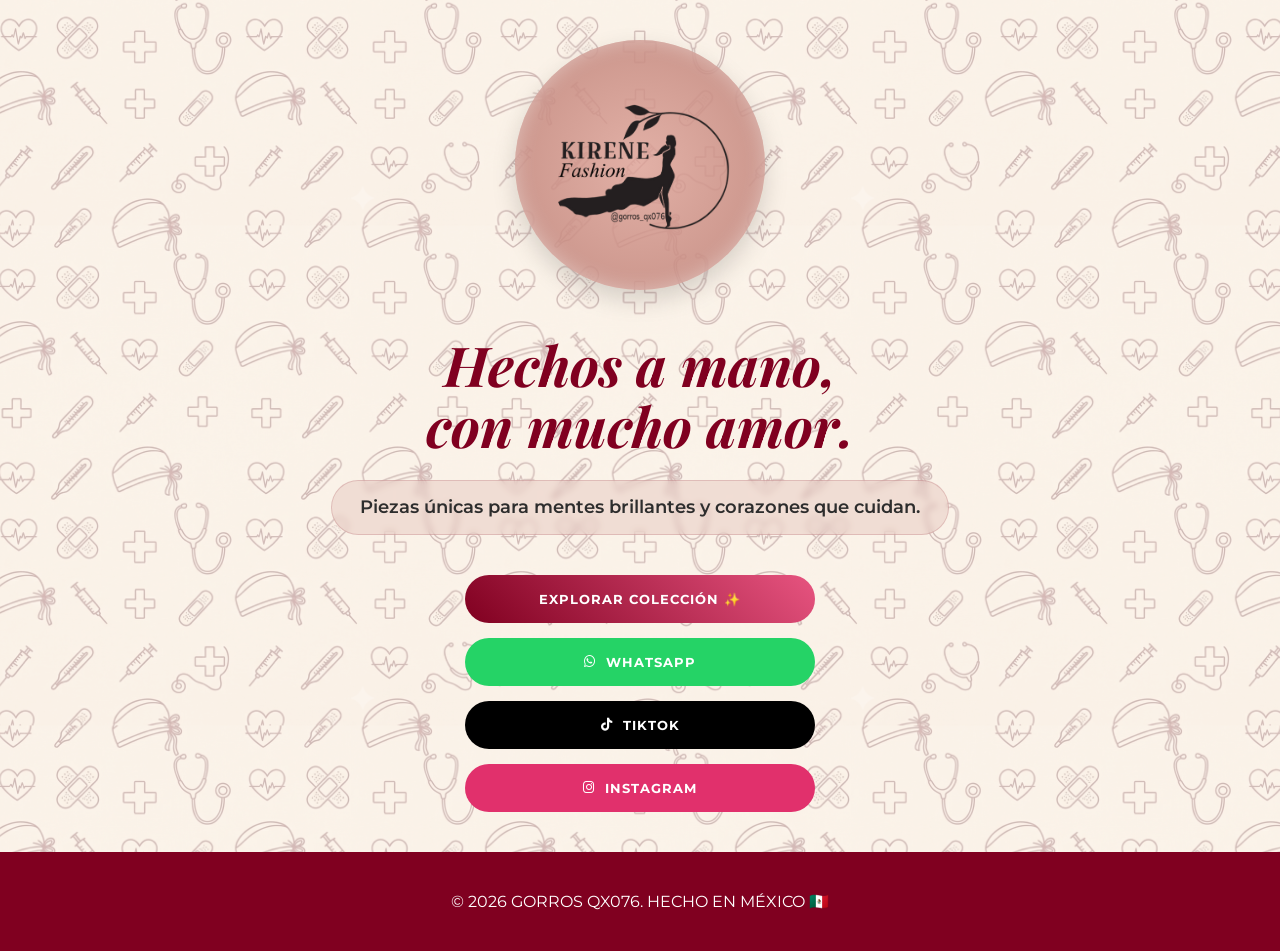
<file: index.html>
<!DOCTYPE html>
<html lang="es">
<head>
    <meta charset="UTF-8">
    <meta name="viewport" content="width=device-width, initial-scale=1.0">
    <title>Gorros QX076 | Inicio</title>
    <link rel="stylesheet" href="style-portada.css">
    <link rel="stylesheet" href="https://cdnjs.cloudflare.com/ajax/libs/font-awesome/6.0.0-beta3/css/all.min.css">
</head>
<body>

    <header class="main-header">
        <img src="Gemini_Generated_Image_52h3mj52h3mj52h3 (1).png" alt="Logo Gorros QX" class="logo-principal">
    </header>

    <main class="hero-section">
        <h2 class="frase-sagrada">Hechos a mano,<br>con mucho amor.</h2>
        <p class="descripcion">Piezas únicas para mentes brillantes y corazones que cuidan.</p>
        
        <div class="cta-buttons">
            <a href="catalogo.html" class="btn btn-catalogo">EXPLORAR COLECCIÓN ✨</a>
            <a href="https://wa.me/2201332906" class="btn btn-whatsapp"><i class="fab fa-whatsapp"></i> WhatsApp</a>
            <a href="https://www.tiktok.com/@gorros_qx076?is_from_webapp=1&sender_device=pc" class="btn btn-tiktok"><i class="fab fa-tiktok"></i> TikTok</a>
            <a href="https://www.instagram.com/gorros_qx076/" class="btn btn-instagram"><i class="fab fa-instagram"></i> Instagram</a>
        </div>
    </main>

    <footer>
        <p>© 2026 GORROS QX076. HECHO EN MÉXICO 🇲🇽</p>
    </footer>

</body>
</html>
</file>
<file: style-portada.css>
/* --- Style Maestro: Edición Boutique Deli --- */
@import url('https://fonts.googleapis.com/css2?family=Playfair+Display:ital,wght@0,700;1,400&family=Montserrat:wght@400;500;600;700&family=Quicksand:wght@300;400;600&display=swap');

:root {
    --color-hueso: #FCF5EE;
    --color-vino: #800020;
    --color-rosa-fuerte: #E75480;
    --color-rosa-pastel: #FFC0CB;
    --font-serif: 'Playfair Display', serif; 
    --font-sans: 'Montserrat', sans-serif;
}

* { margin: 0; padding: 0; box-sizing: border-box; }

/* --- Fondo y Cuerpo Principal --- */
body {
    background-color: var(--color-hueso);
    font-family: var(--font-sans);
    color: #2d2d2d;
    min-height: 100vh;
    display: flex;
    flex-direction: column; 
    position: relative; 
    z-index: 0; 
}

/* LA MAGIA: El fondo sutil con los iconos médicos */
body::before {
    content: "";
    position: absolute;
    top: 0; 
    left: 0; 
    width: 100%; 
    height: 100%;
    background-image: url('fondo.png'); 
    background-repeat: repeat; 
    background-position: center;
    background-size: 500px auto; 
    opacity: 0.25; 
    z-index: -1; 
}

/* --- Header y Logo (EL CÍRCULO METÁLICO MAMÓN) --- */
.main-header { padding: 40px 0 20px; text-align: center; }

.logo-principal { 
    width: 250px; 
    max-width: 90%; 
    aspect-ratio: 1 / 1; 
    object-fit: contain; 
    padding: 35px; 
    border-radius: 50%; 
    background: radial-gradient(circle, rgba(220, 160, 150, 0.8) 0%, rgba(190, 130, 120, 0.9) 100%);
    box-shadow: 0 10px 25px rgba(0,0,0,0.15), 
                inset 0 0 20px rgba(255,255,255,0.4);
    margin: 0 auto; 
}

/* --- Hero Section (Portada) --- */
.hero-section { text-align: center; padding: 20px 20px 40px; max-width: 800px; margin: 0 auto; flex: 1; }
.frase-sagrada { font-family: var(--font-serif); font-size: clamp(32px, 8vw, 55px); color: var(--color-vino); font-style: italic; margin-bottom: 25px; line-height: 1.1; }

/* TEXTO DE DESCRIPCIÓN - EFECTO CRISTAL (ADIÓS MANCHA BLANCA) */
.descripcion { 
    font-size: 18px; 
    margin-bottom: 40px; 
    color: #2d2d2d; 
    font-weight: 600; 
    line-height: 1.6; 
    background-color: rgba(210, 160, 150, 0.25);
    border: 1px solid rgba(128, 0, 32, 0.15); 
    backdrop-filter: blur(3px); 
    padding: 12px 28px; 
    border-radius: 30px; 
    display: inline-block; 
}

/* --- Botones / Hipervínculos --- */
.cta-buttons { display: flex; flex-direction: column; gap: 15px; align-items: center; }
.btn {
    display: flex; align-items: center; justify-content: center;
    width: 100%; max-width: 350px; padding: 16px;
    border-radius: 50px; text-decoration: none;
    font-weight: 700; font-size: 13px; letter-spacing: 1px;
    text-transform: uppercase; transition: all 0.3s ease; gap: 10px;
}
.btn:hover { transform: translateY(-3px); box-shadow: 0 10px 20px rgba(0,0,0,0.1); }

.btn-catalogo { background: linear-gradient(45deg, var(--color-vino), var(--color-rosa-fuerte)); color: white; }
.btn-whatsapp { background-color: #25D366; color: white; }
.btn-instagram { background-color: #E1306C; color: white; }
.btn-tiktok { background-color: #000; color: #fff; }

/* --- Catálogo: Los Boxes de Precios --- */
.grid-productos {
    display: grid;
    grid-template-columns: repeat(auto-fit, minmax(280px, 1fr));
    gap: 25px;
    padding: 40px 20px;
    max-width: 1100px;
    margin: 0 auto;
}

.box-producto {
    background: white;
    border-radius: 20px;
    overflow: hidden;
    box-shadow: 0 5px 15px rgba(0,0,0,0.05);
    border: 1px solid var(--color-rosa-pastel);
    padding: 25px; 
    text-align: center;
}

.box-producto img { width: 100%; border-radius: 15px; margin-bottom: 15px; }
.box-producto h3 { font-family: var(--font-serif); color: var(--color-vino); margin-bottom: 10px; }
.precio { font-weight: 600; color: var(--color-rosa-fuerte); font-size: 20px; }

/* --- Footer --- */
footer { background-color: var(--color-vino); color: white; padding: 40px 0; text-align: center; margin-top: auto; }

@media (pointer: fine) {
    body { cursor: none; }
    a, button, input, .card, .icon-interactivo, i, .btn-filtro { cursor: none !important; }
}

.cursor-dot, .cursor-outline {
    position: fixed;
    top: 0; left: 0;
    transform: translate(-50%, -50%);
    border-radius: 50%;
    z-index: 9999999;
    pointer-events: none;
}
.cursor-dot {
    width: 8px;
    height: 8px;
    background-color: var(--vino);
}
.cursor-outline {
    width: 40px;
    height: 40px;
    border: 1.5px solid rgba(133, 14, 53, 0.4);
    transition: width 0.25s ease-out, height 0.25s ease-out, background-color 0.25s ease-out, border-color 0.25s ease-out;
}
</file>
